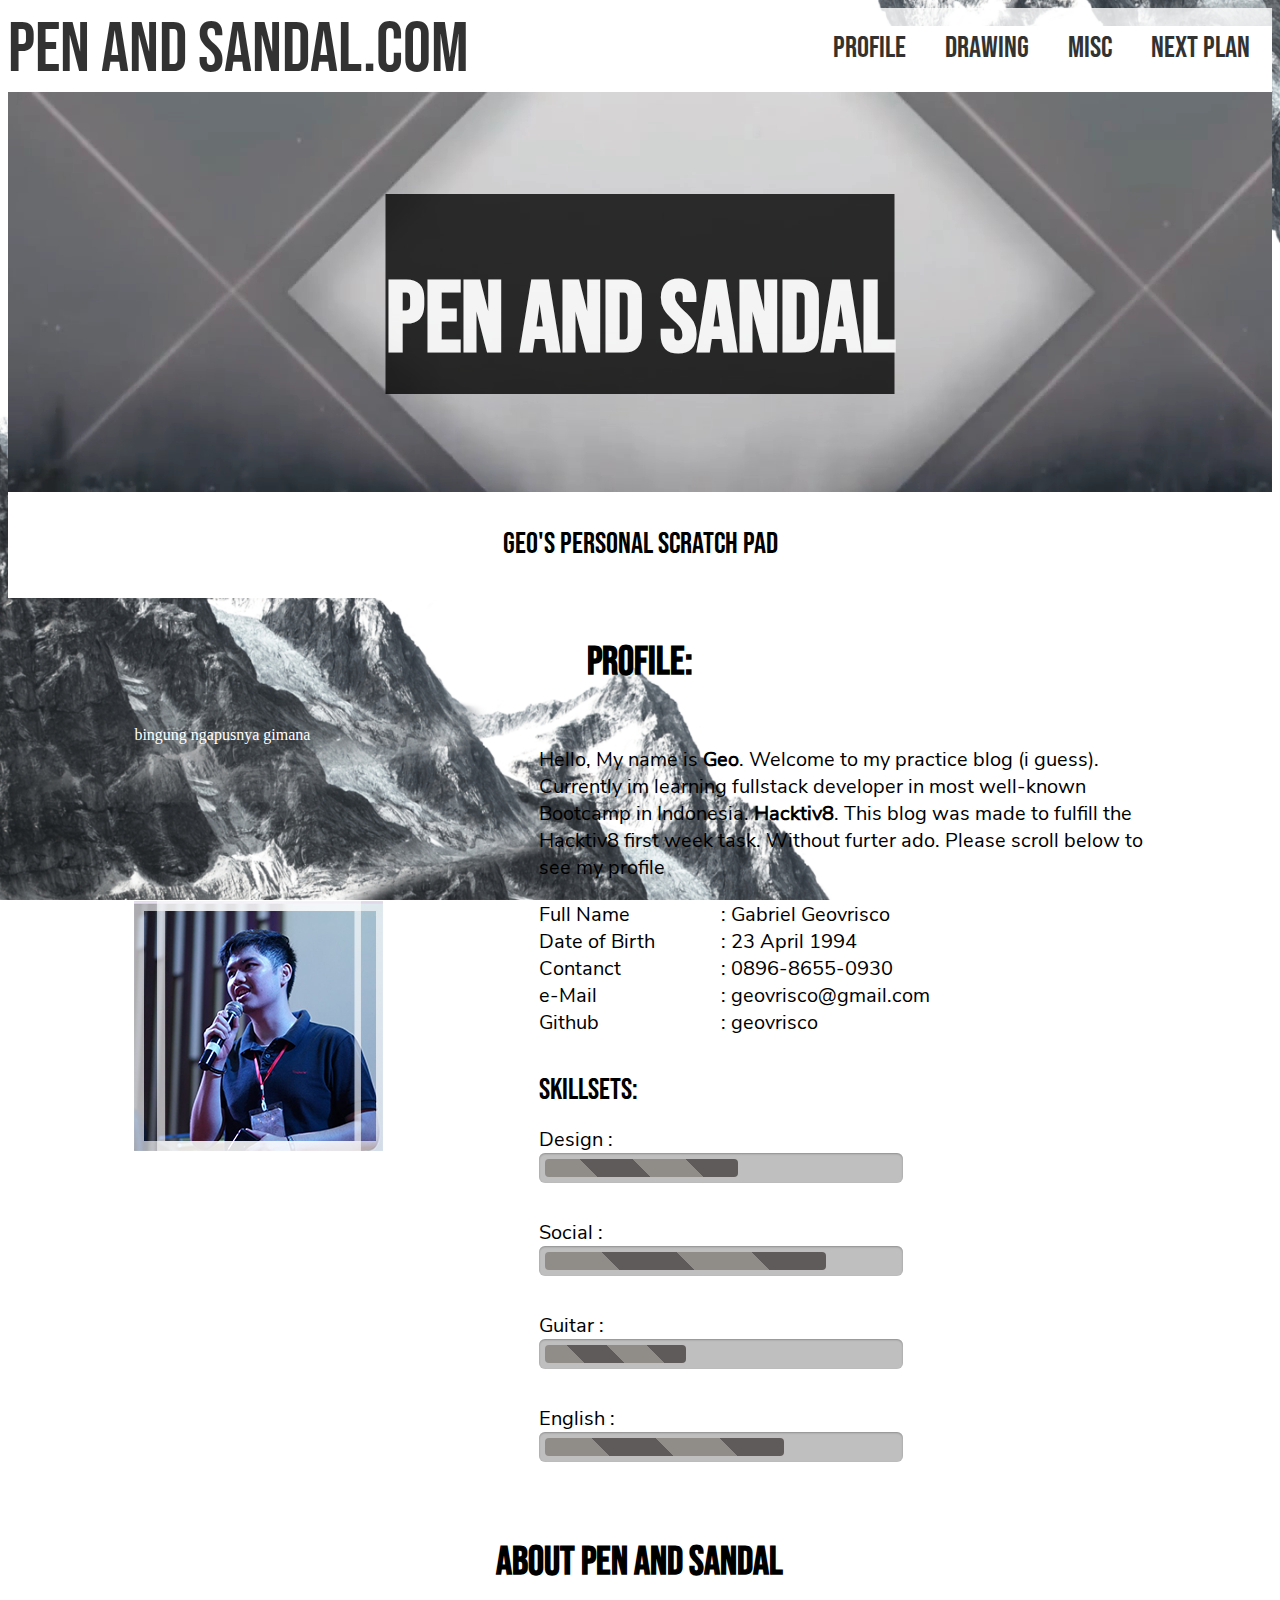
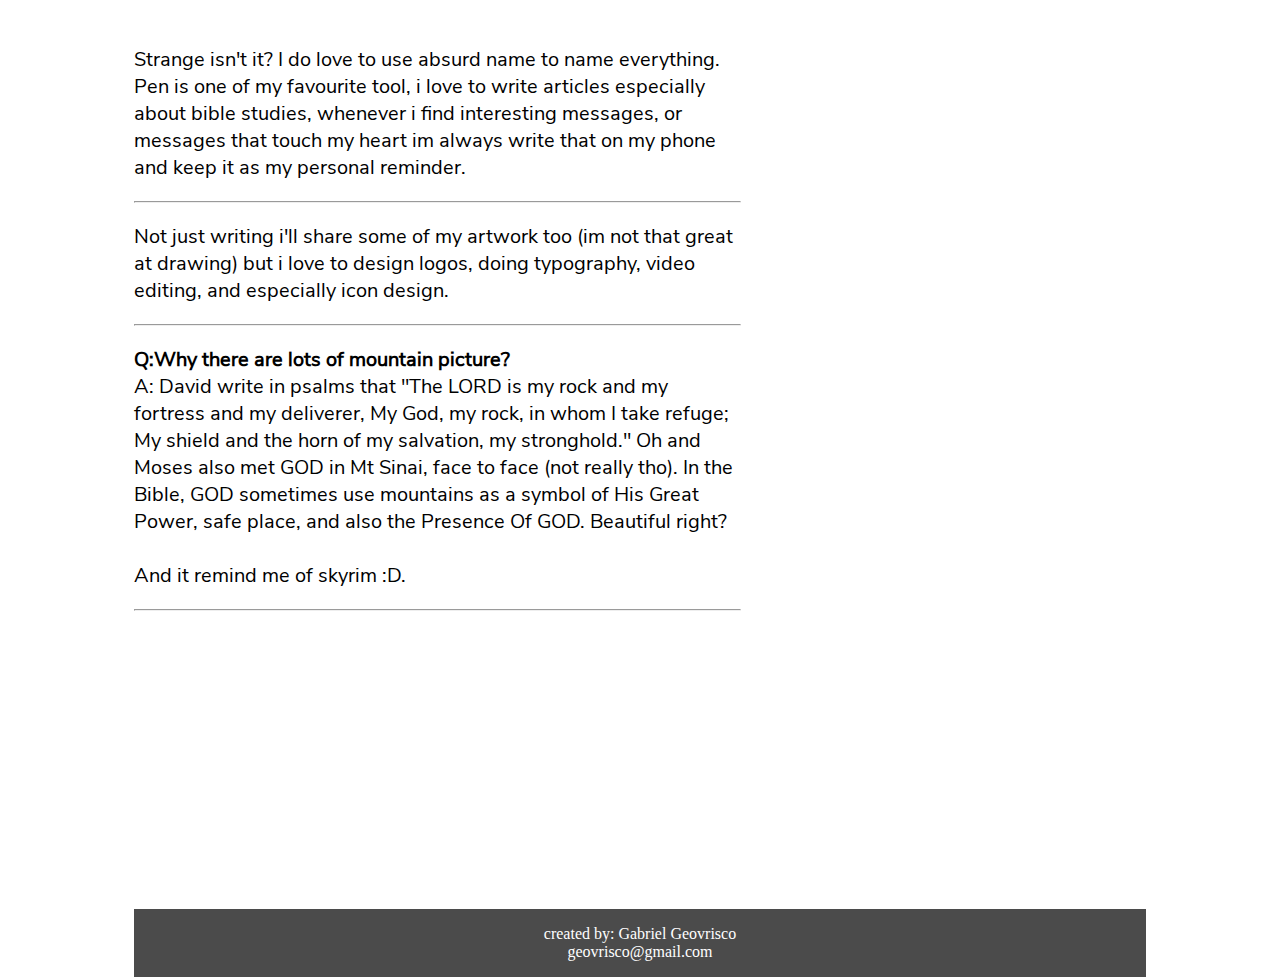
<file: index.html>
<!DOCTYPE html>

<html>
<link rel="stylesheet" type="text/css" href="style.css">

<head>

    <title> Pen and Sandal </title>

</head>

<body>
    <div class="nav">
        <span class="text size70 white alignmid black" style="color: black;">Pen and sandal.com</span>
        <a href="nextplan.html"> Next Plan</a>
        <a href="Misc.html"> Misc</a>
        <a href="drawing.html"> Drawing</a>
        
        <a href="profile.html">Profile</a>


    </div>
    <br>


    <div style="background-color: white;">

        <div class="banner">
            <!-- Mulai Banner -->

            <video autoplay muted loop id="myVideo">
                <source src="vids/vidbg.mp4" type="video/mp4">
            </video>
            <!-- <img src="img/bannerc.jpg"> -->
            <div class="tengahgbr transbox">
                <h1 class="text size100" id="pen"> Pen and Sandal </h1>
            </div>

        </div><!-- Akhir Banner-->

        <div class="" style="background-color: white;">
            <!-- ini mulainyo middle -->
            <p class="text size30 black alignmid">Geo's Personal Scratch pad<br><br></p>
        </div>
    </div>



    <div class="middle2">
        <!-- hobby middle -->

        <div class="row">

            <h3>Profile:</h3>
            <!-- Kontenyo  -->
            <div class="column40"> <span style="color: white;">bingung ngapusnya gimana </span></div>

            <div class="column60">

                <p class="paragraph">
                    Hello, My name is <b>Geo</b>. Welcome to my practice blog (i guess). Currently im learning fullstack developer in most well-known Bootcamp in Indonesia. <b>Hacktiv8</b>. This blog was made to fulfill the Hacktiv8 first week task. Without furter ado. Please scroll below to see my profile</p>

            </div>

        </div>
        <div class="row">
            <div class="column40">

                <img src="img/profile.jpg" width="250px" height="250px">
            </div>


            <div class="column60">

                <div class="row">

                    <div class="column30">
                        <span class="paragraph">Full Name</span>
                    </div>
                    <div class="column70">
                        <span class="paragraph">: Gabriel Geovrisco</span>
                    </div>
                </div>

                <div class="row">

                    <div class="column30">
                        <span class="paragraph">Date of Birth</span>
                    </div>
                    <div class="column70">
                        <span class="paragraph">: 23 April 1994</span>
                    </div>
                </div>
                <div class="row">

                    <div class="column30">
                        <span class="paragraph">Contanct</span>
                    </div>
                    <div class="column70">
                        <span class="paragraph">: 0896-8655-0930</span>
                    </div>
                </div>
                <div class="row">

                    <div class="column30">
                        <span class="paragraph">e-Mail</span>
                    </div>
                    <div class="column70">
                        <span class="paragraph">: geovrisco@gmail.com</span>
                    </div>
                </div>
                <div class="row">

                    <div class="column30">
                        <span class="paragraph">Github</span>
                    </div>
                    <div class="column70">
                        <span class="paragraph">: geovrisco</span>
                    </div>
                </div>
                <div class="row">
                <div class="column100"><br><br><span class="text size30 black alignmid">Skillsets:</span><br><br>
                
                        <span class="paragraph">Design :</span>         
                        <div class="progress progress-striped">
                                <div class="progress-bar">
                                </div>                       
                        </div> 
                    <br><br>
                    
                    <span class="paragraph">Social :</span>         
                        <div class="progress1 progress-striped1">
                                <div class="progress-bar1">
                                </div>                       
                        </div> 
                    <br><br>
                    
                     <span class="paragraph">Guitar :</span>         
                        <div class="progress2 progress-striped2">
                                <div class="progress-bar2">
                                </div>                       
                        </div> 
                    <br><br>
                    
                     <span class="paragraph">English :</span>         
                        <div class="progress3 progress-striped3">
                                <div class="progress-bar3">
                                </div>                       
                        </div> 
                   
                    
                    
                    
                    </div>
                </div>
          
                


            </div>


        </div>



    </div>

    



    <div class="middle2">
        <!-- hobby middle -->

        <div class="row">

            <br><br>
            <h3>About Pen and Sandal</h3>
            <!-- Kontenyo  -->

            <div class="column100">

                <p class="paragraph">
                Strange isn't it? I do love to use absurd name to name everything. <br>
                    
                    Pen is one of my favourite tool, i love to write articles especially about bible studies, whenever i find interesting messages, or messages that touch my heart im always write that on my phone and  keep it as my personal reminder.<br><hr> 
                <p class="paragraph">
                Not just writing  i'll share some of my artwork too (im not that great at drawing) but i love to design logos, doing typography, video editing, and especially icon design. <br><hr>
            
                <p class="paragraph"><b>Q:Why there are lots of mountain picture?</b><br>
                A: David write in psalms that "The LORD is my rock and my fortress and my deliverer, My God, my rock, in whom I take refuge; My shield and the horn of my salvation, my stronghold." Oh and Moses also met GOD in Mt Sinai, face to face (not really tho). In the Bible, GOD sometimes use mountains as a symbol of His Great Power, safe place, and also the Presence Of GOD. 
                Beautiful right?<br>
                <br>
                And it remind me of skyrim :D.
                
                <hr>
                

            </div>

        </div>
        <br><br>
        <div class="row">
            <div class="column40">

                <img src="img/profile.jpg" width="250px" height="250px" style="opacity: 0;">
            </div>


            <div class="column60">





            </div>





        </div>
        <!-- Footer dadakan -->
       


    </div>
        

    <!-- jadi footer dah -->
 <div class="middle3">
    <div class="footer">
      <p id="footer">
     created by: Gabriel Geovrisco<br>
             geovrisco@gmail.com
     </p>
     
     </div>
      
         
         </div>
     
     
        











</body>


</html>
</file>
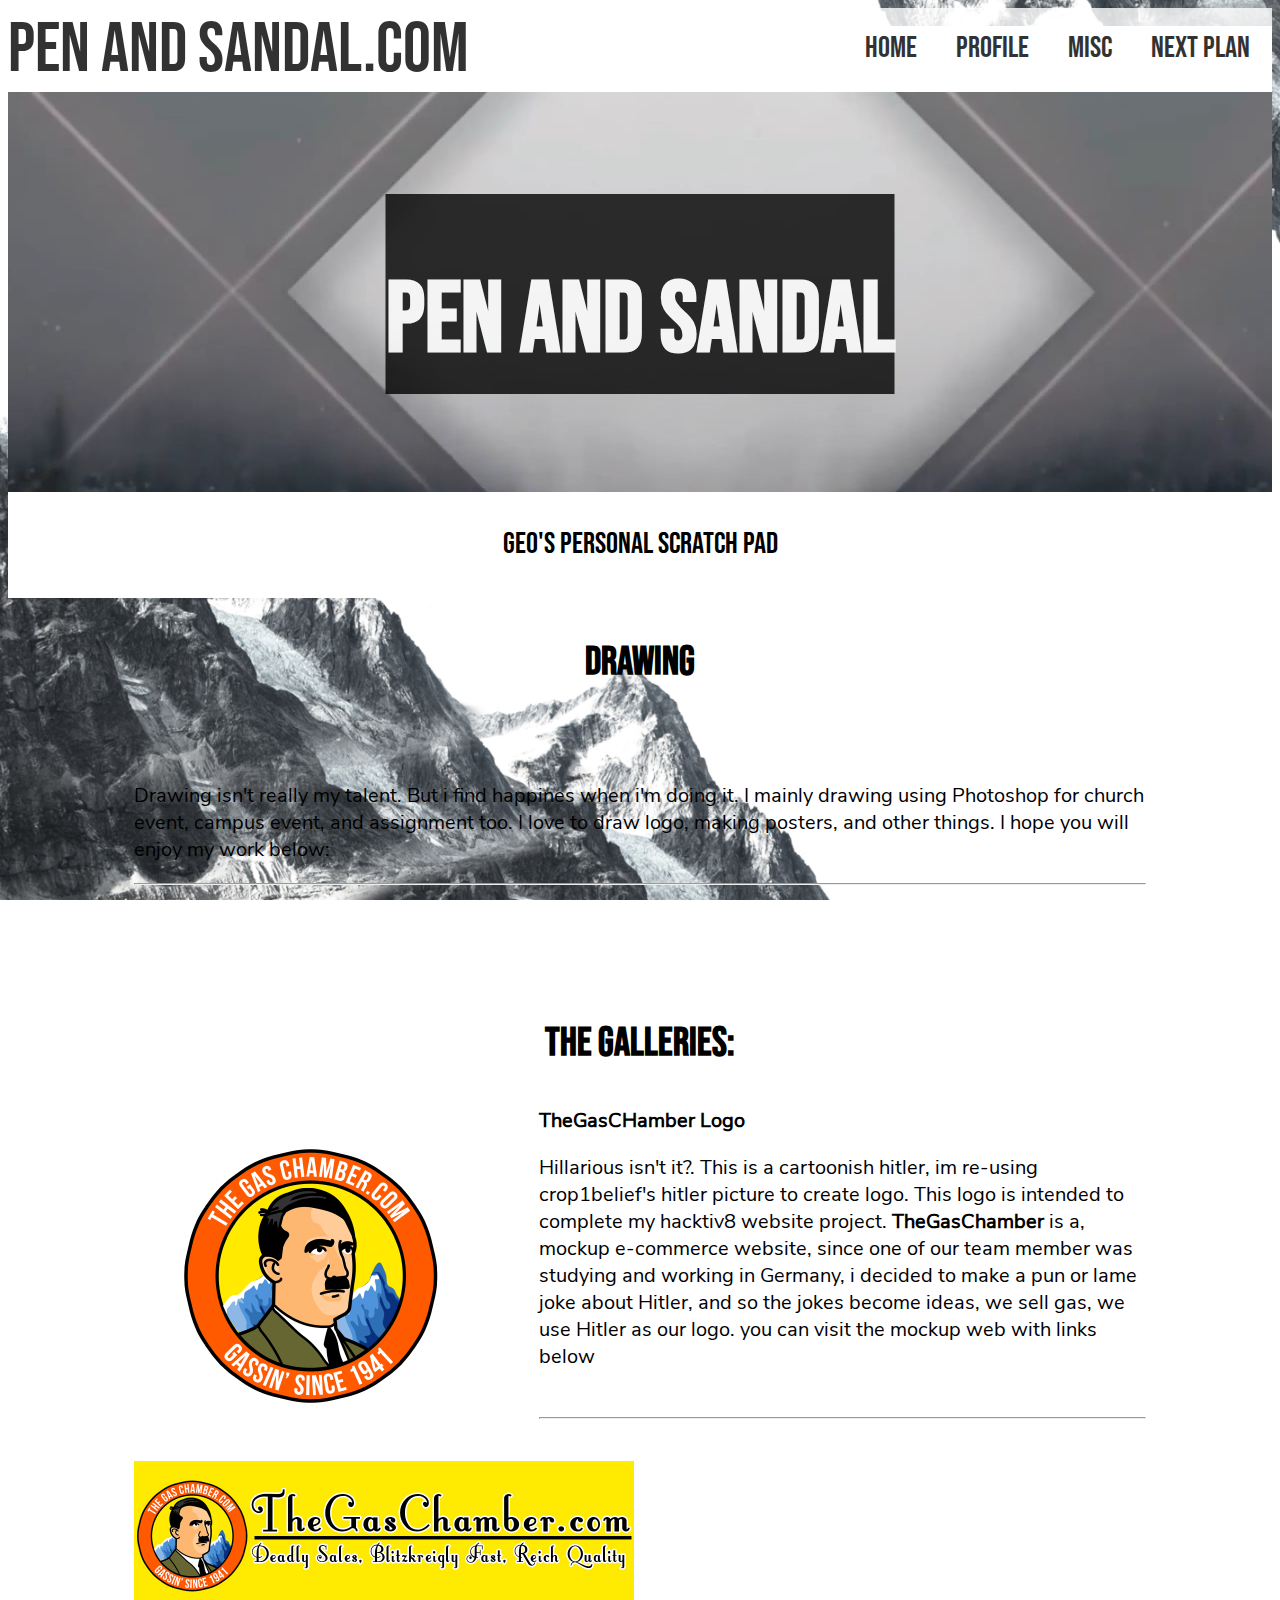
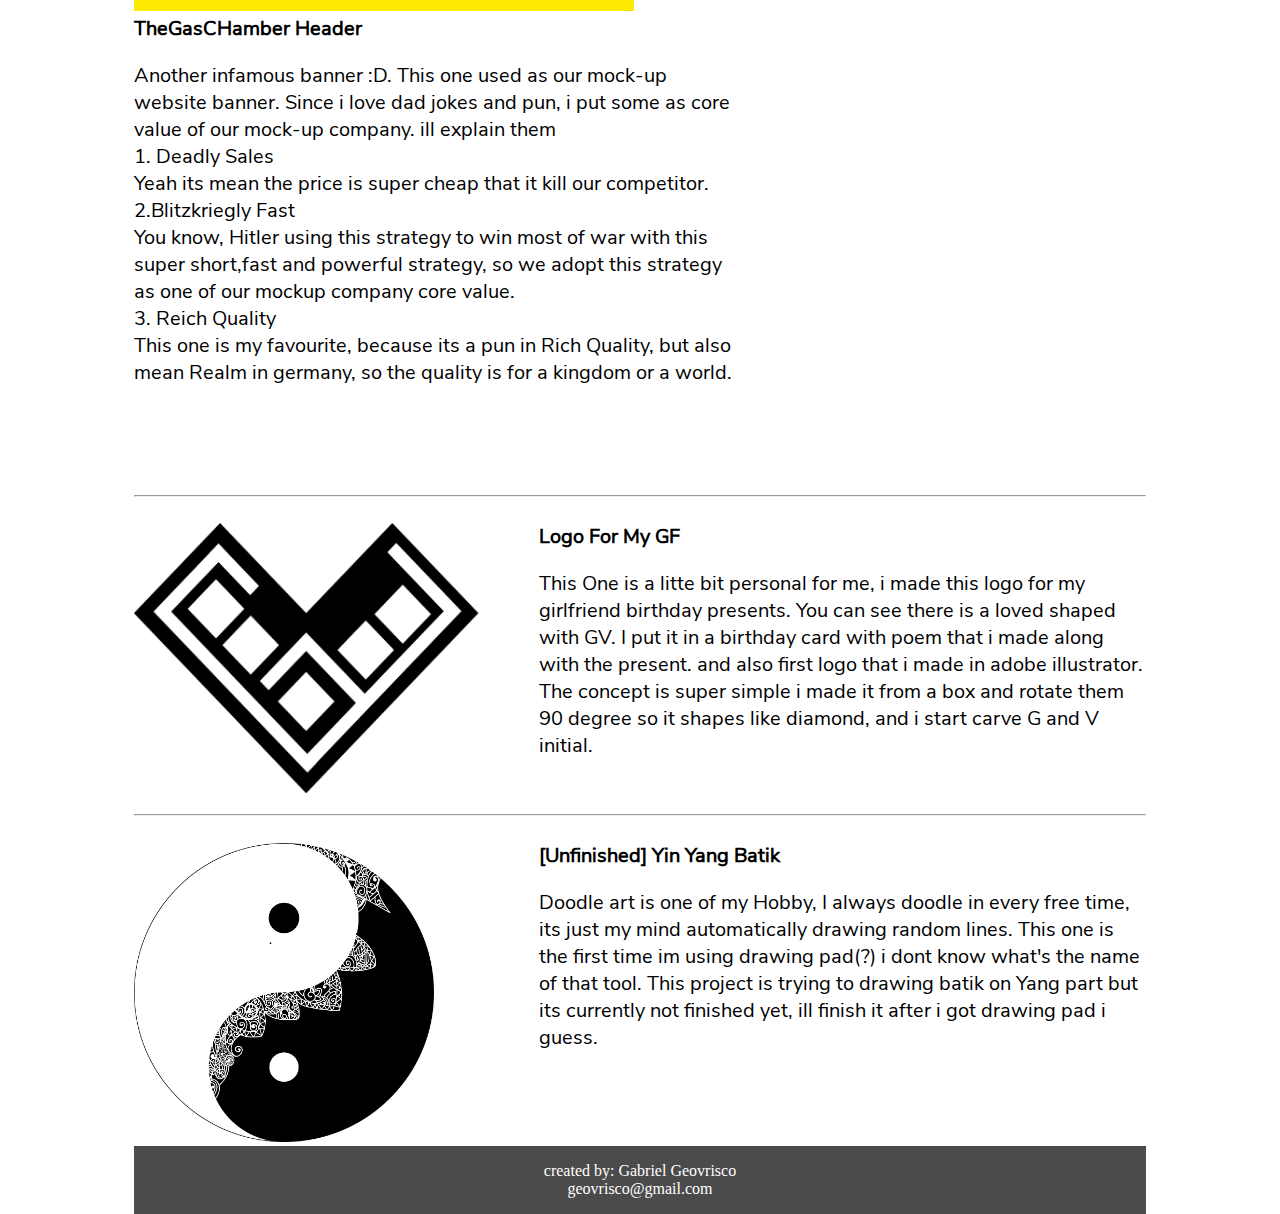
<file: drawing.html>
<!DOCTYPE html>

<html>
<link rel="stylesheet" type="text/css" href="style.css">

<head>

    <title> Pen and Sandal </title>

</head>

<body>
    <div class="nav">
        <span class="text size70 white alignmid black" style="color: black;">Pen and sandal.com</span>
        <a href="nextplan.html"> Next Plan</a>
        <a href="Misc.html"> Misc</a>
        <a href="profile.html"> Profile</a>
        
        <a href="index.html">Home</a>


    </div>
    <br>


    <div style="background-color: white;">

        <div class="banner">
            <!-- Mulai Banner -->

            <video autoplay muted loop id="myVideo">
                <source src="vids/vidbg.mp4" type="video/mp4">
            </video>
            <!-- <img src="img/bannerc.jpg"> -->
            <div class="tengahgbr transbox">
                <h1 class="text size100" id="pen"> Pen and Sandal </h1>
            </div>

        </div><!-- Akhir Banner-->

        <div class="" style="background-color: white;">
            <!-- ini mulainyo middle -->
            <p class="text size30 black alignmid">Geo's Personal Scratch pad<br><br></p>
        </div>
    </div>



    <div class="middle2">
        <!-- hobby middle -->

        <div class="row">

            <h3>Drawing</h3>
            <!-- Kontenyo  -->
            <br>
            
            <div class="column100"> <span style="color: white; opacity: 0;">bingung ngapusnya gimana </span></div>
            <br>

                <p class="paragraph">
                
                Drawing isn't really my talent. But i find happines when i'm doing it. I mainly drawing using Photoshop for church event, campus event, and assignment too. I love to draw logo, making posters, and other things.  I hope you will enjoy my work below:
                <br><hr>
            <p class="paragraph"><br><br>
                
                    
            </p>
            

        </div>
        
        <div class="row">
            <h3>The Galleries:</h3>
            <div class="column40">
                <img src="works/logohitler.png" width="350px" height="350px">
            </div>
            <div class="column60">
            <span class="paragraph"> <b>TheGasCHamber Logo</b></span>
            <P class="paragraph"> 
                Hillarious isn't it?. This is a cartoonish hitler, im re-using crop1belief's hitler picture to create logo. This logo is intended to complete my hacktiv8 website project. <b>TheGasChamber</b> is a, mockup e-commerce website, since one of our team member was studying and working in Germany, i decided to make a pun or lame joke about Hitler, and so the jokes become ideas, we sell gas, we use Hitler as our logo. you can visit the mockup web with links below<br><br></P>
                <hr>
            </div>
        
        </div>
        
        <div class="row">
            
            <div class="column100">
                <img src="works/logohitler3.jpg" height="150" width="500">
            <span class="paragraph"> <b>TheGasCHamber Header</b></span>
            <P class="paragraph"> Another infamous banner :D. This one used as our mock-up website banner. Since i love dad jokes and pun, i put some as core value of our mock-up company. ill explain them <br>
                1. Deadly Sales<br>
                Yeah its mean the price is super cheap that it kill our competitor.<br>
                2.Blitzkriegly Fast<br>
                You know, Hitler using this strategy to win most of war with this super short,fast and powerful strategy, so we adopt this strategy as one of our mockup company core value.<br>
                3. Reich Quality<br>
                This one is my favourite, because its a pun in Rich Quality, but also mean Realm in germany, so the quality is for a kingdom or a world.<br>
                <br></P>
                
            </div>
        
        </div>
        
    <br><br><br>
        
         <div class="row">
            <hr><br>
            <div class="column40">
                <img src="works/logogv.png" width="347px" height="270px">
            </div>
            <div class="column60">
            <span class="paragraph"> <b>Logo For My GF</b></span>
            <P class="paragraph"> 
                This One is a litte bit personal for me, i made this logo for my girlfriend birthday presents. You can see there is a loved shaped with GV. I put it in a birthday card with poem that i made along with the present. and also first logo that i made in adobe illustrator. The concept is super simple i made it from a box and rotate them 90 degree so it shapes like diamond, and i start carve G and V initial.  <br><br></P>
                
            </div>
        
        </div>
        
        <div class="row">
            <hr><br>
            <div class="column40">
                <img src="works/yinyang.png" width="300px" height="300px">
            </div>
            <div class="column60">
            <span class="paragraph"> <b>[Unfinished] Yin Yang Batik</b></span>
            <P class="paragraph"> 
                Doodle art is one of my Hobby, I always doodle in every free time, its just my mind automatically drawing random lines. This one is the first time im using drawing pad(?) i dont know what's the name of that tool. This project is trying to drawing batik on Yang part but its currently not finished yet, ill finish it after i got drawing pad i guess.<br><br></P>
                
            </div>
        
        </div>
        
    
        
        
        </div>
    <!-- jadi footer dah -->
    <div class="middle3">
        <div class="footer">
            <p id="footer">
                created by: Gabriel Geovrisco<br>
                geovrisco@gmail.com
            </p>

        </div>


    </div>










</body>


</html>
</file>
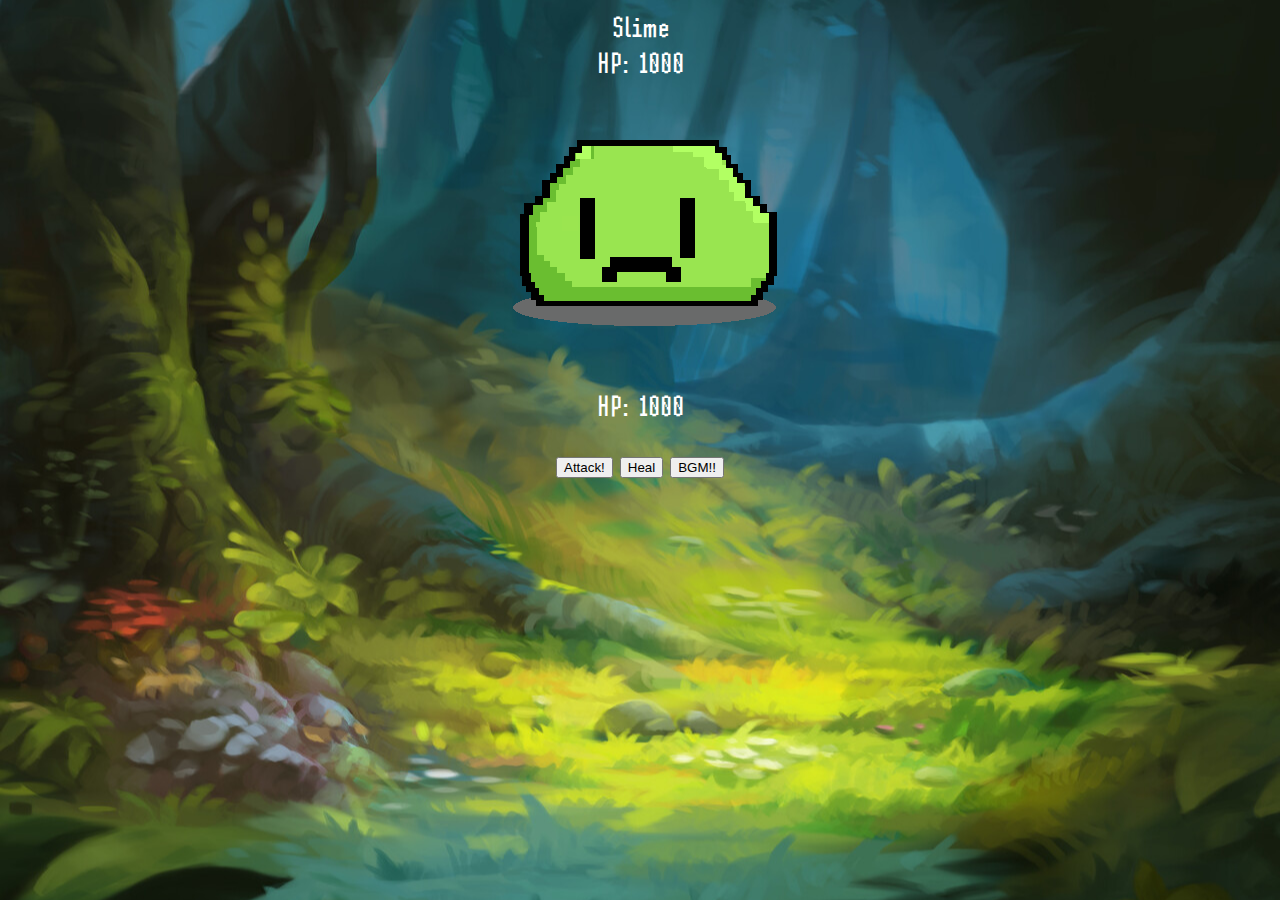
<file: fight.html>
<!DOCTYPE html>
<html>
    <link rel="stylesheet" type="text/css" href="stylez.css"> 
    <head>
        <title>
            fight the slime
        </title>
    </head>
    <body class='body'>
        
            <audio id='bgm'>
                <source src="asset/bgm.mp3" type="audio/mpeg">
            </audio>
        <audio id="myAudio">
            <source src='asset/hit.wav' type="audio/wav"> 
        </audio>
        <audio id="vicory">
            <source src='asset/victory.mp3' type="audio/mpeg"> 
        </audio>
        <audio id="healz">
            <source src='asset/heal.wav' type="audio/wav"> 
        </audio>
       <div class='slime-container'>
           <span id='slime-name'>Slime</span>
           <br>
           <span id='HP-indicator'>HP:</span>
           <span id='slimeHp'>1000</span>
           <br>
            <img id='stance' src='asset/greenSlime.gif'>
            <br>
            <span id='HP-indicator'>HP:</span>
           <span id='playerHP'>1000</span>
           <br>
       </div>
       <div class='battle-log' id='logs'>
           <p id='pLogs'></p>
       </div>

       <div class='battle-menu'>
           
        <button id='btnAttack'>Attack!</button>
        <button id='btnHeal'>Heal</button>
        <button id='musix'>BGM!!</button>
       </div>
       <script type="text/javascript" src="script.js"></script>
    </body>
</html>
</file>
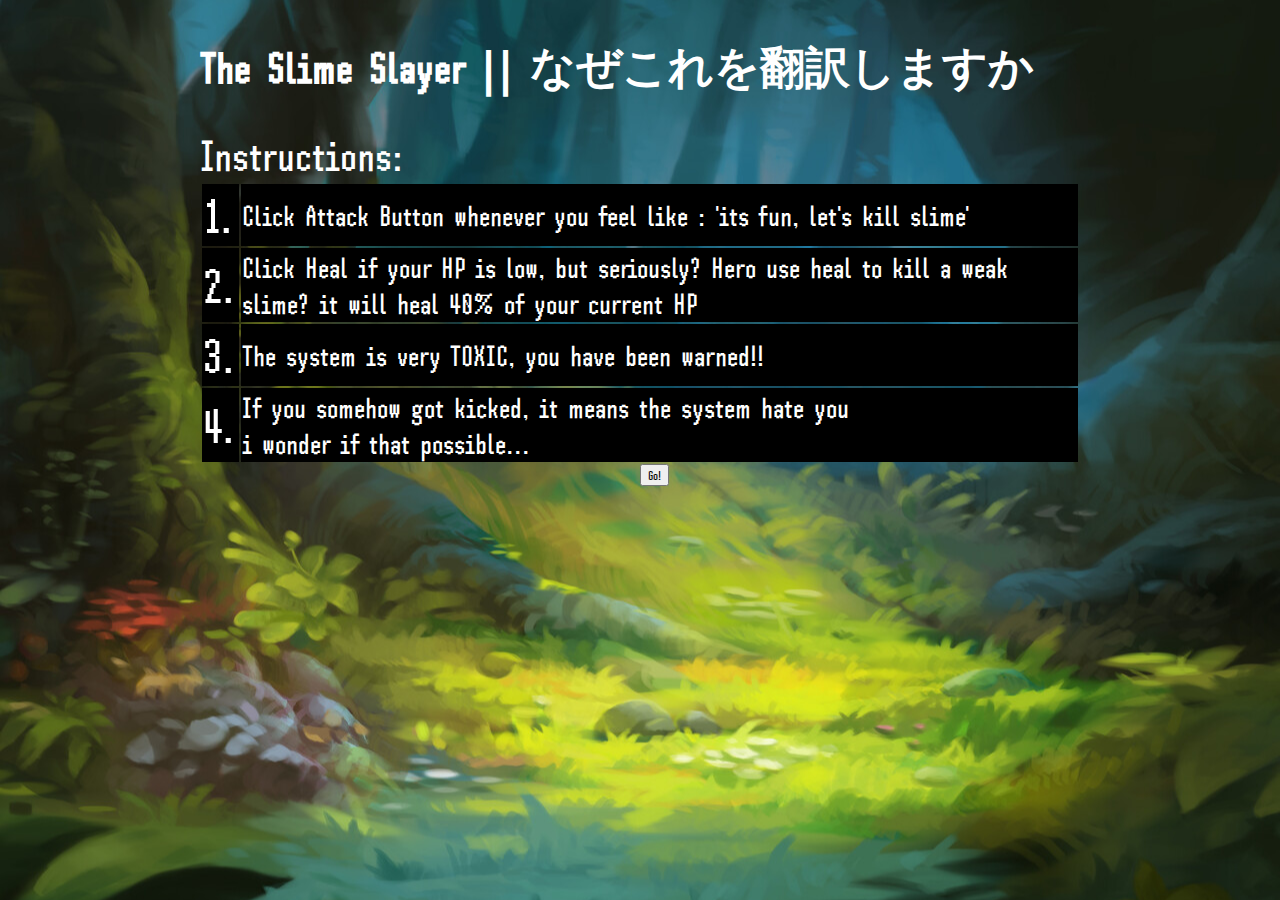
<file: gameindex.html>
<!DOCTYPE html>
<html>
    <link rel="stylesheet" type="text/css" href="stylez.css"> 
    <head>
        <title>
            Slime-Slayer
        </title>
    </head>

    <body class='body' >
        <div class='title-row'>
            <h1 class="institle" style="text-align:left;"> The Slime Slayer || なぜこれを翻訳しますか</h1>
        
        </div>
        
        <div class='instructions'>
            <span class='institle'>Instructions:</span><br>
            <table>
                <tr class='tr'>
                    <td class='instruction-no'>1.</td>
                    <td class='instructions-text'>Click Attack Button whenever you feel  like : 'its fun, let's kill slime'</td>
                </tr>
                <tr class='tr'>
                    <td class='instruction-no'>2.</td>
                    <td class='instructions-text'> Click Heal if your HP is low, but seriously? Hero use heal to kill a weak slime?
                         it will heal 40% of your current HP</td>
                </tr>
                <tr class='tr'>
                    <td class='instruction-no'>3.</td>
                    <td class='instructions-text'> The system is very TOXIC, you have been warned!!</td>
                </tr>
                <tr class='tr'>
                    <td class='instruction-no'>4.</td>
                    <td class='instructions-text'> If you somehow got kicked, it means the system hate you<br>
                    i wonder if that possible...</td>
                </tr>
            </table>
        </div>
       
        <div class='main-container'>
            <button class='menu-go' onclick="window.location.href = 'fight.html'">Go!</button>
        </div>



        
    </body>


</html>
</file>
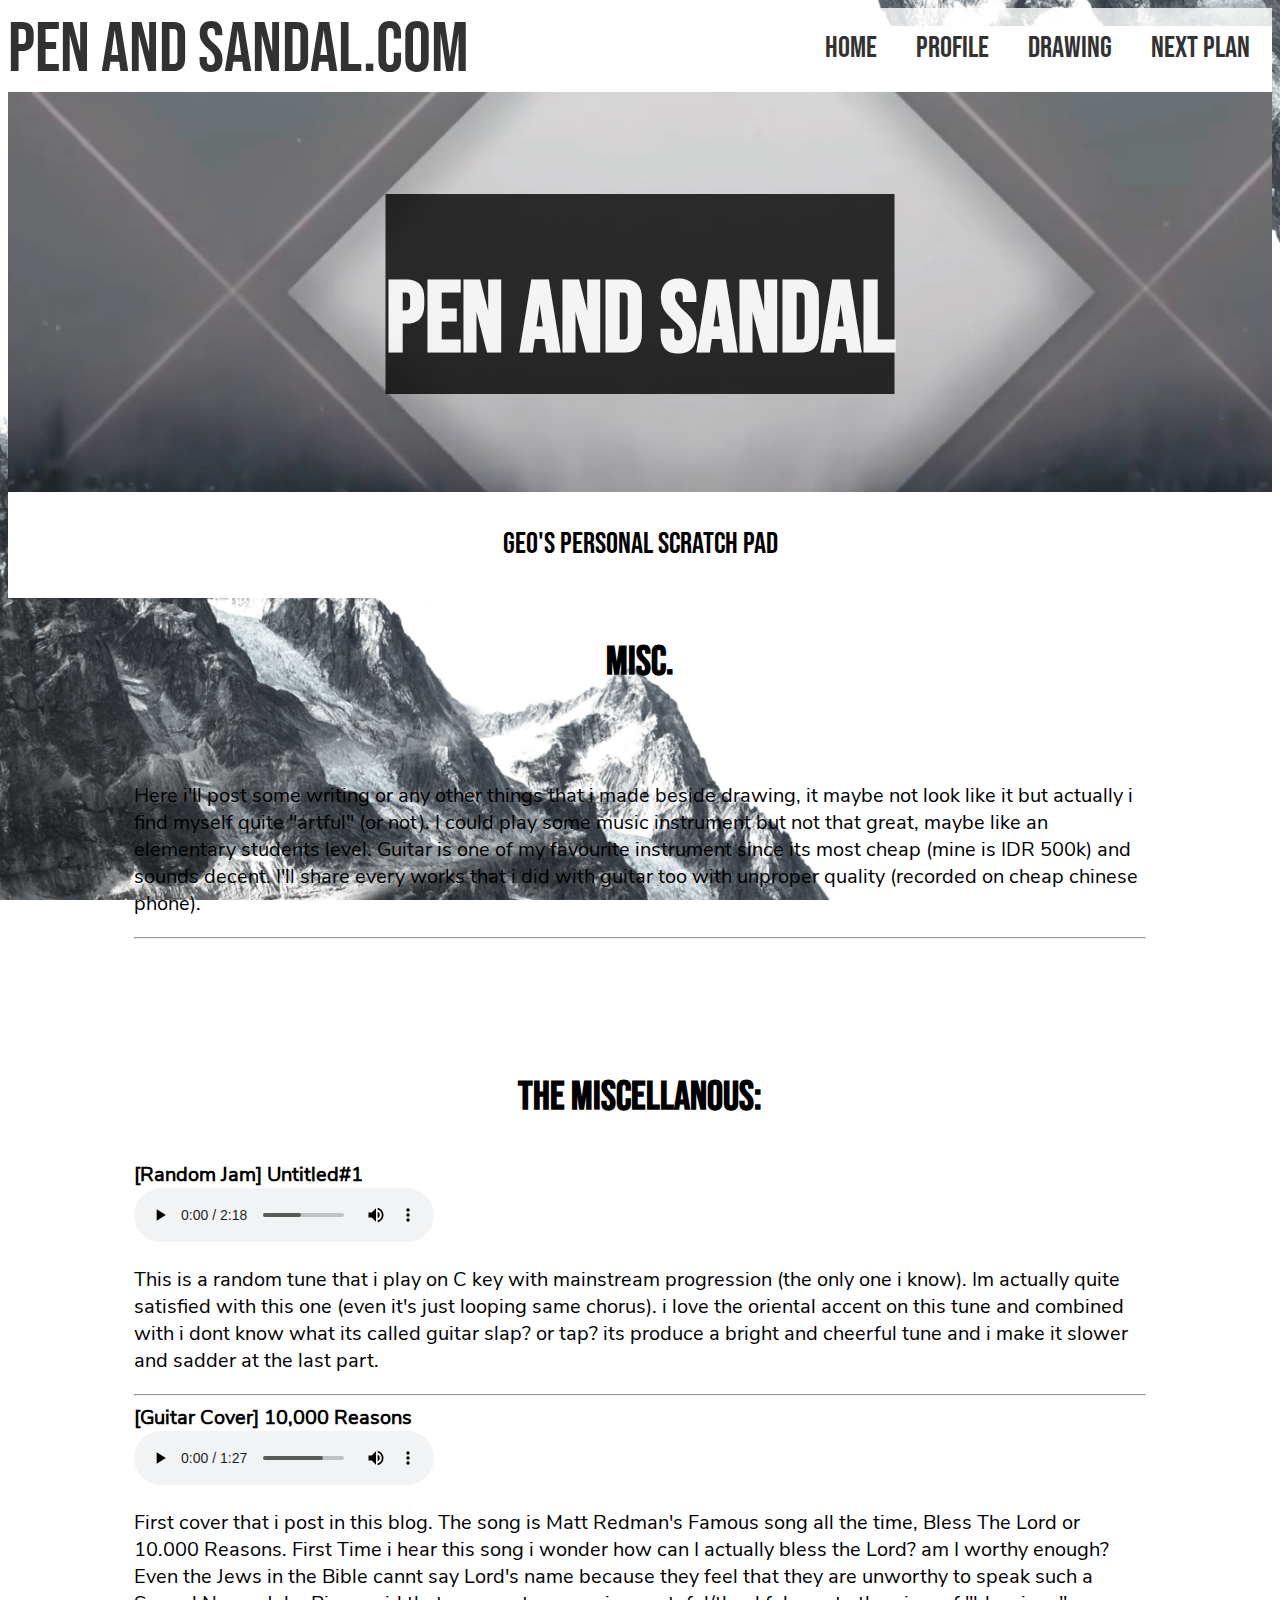
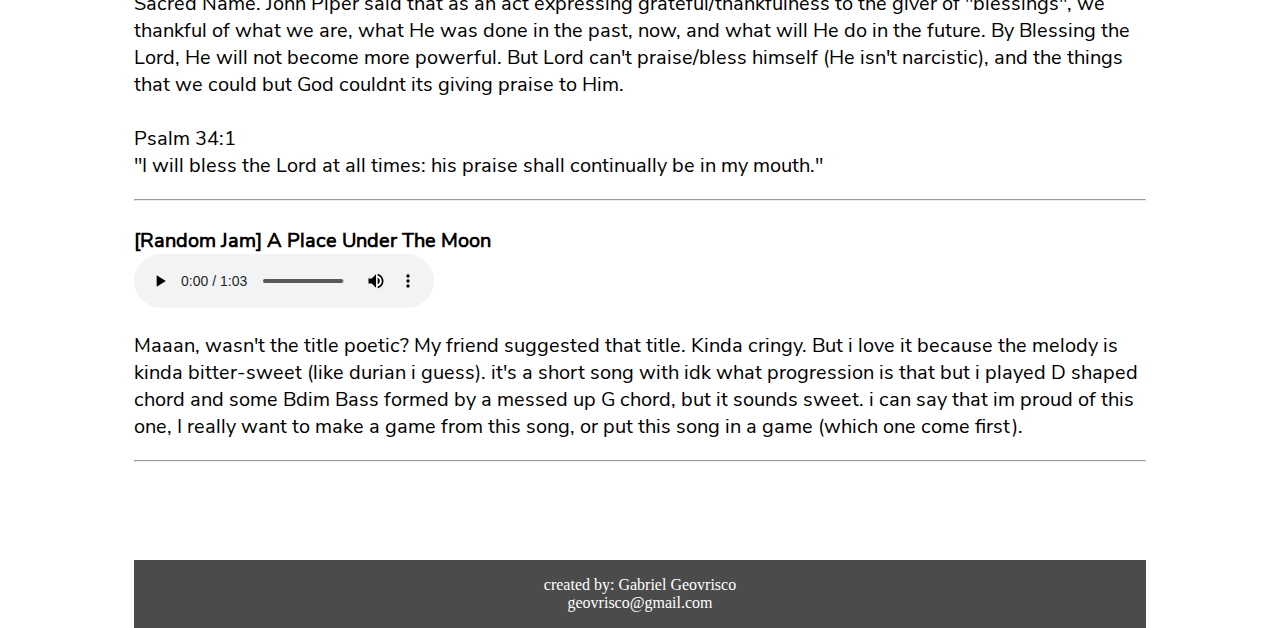
<file: Misc.html>
<!DOCTYPE html>

<html>
<link rel="stylesheet" type="text/css" href="style.css">

<head>

    <title>Pen and Sandal </title>

</head>

<body>
    <div class="nav">
        <span class="text size70 white alignmid black" style="color: black;">Pen and sandal.com</span>
        <a href="nextplan.html"> Next Plan</a>
        <a href="drawing.html"> Drawing</a>
        <a href="profile.html"> Profile</a>
        
        <a href="index.html">Home</a>


    </div>
    <br>


    <div style="background-color: white;">

        <div class="banner">
            <!-- Mulai Banner -->

            <video autoplay muted loop id="myVideo">
                <source src="vids/vidbg.mp4" type="video/mp4">
            </video>
            <!-- <img src="img/bannerc.jpg"> -->
            <div class="tengahgbr transbox">
                <h1 class="text size100" id="pen"> Pen and Sandal </h1>
            </div>

        </div><!-- Akhir Banner-->

        <div class="" style="background-color: white;">
            <!-- ini mulainyo middle -->
            <p class="text size30 black alignmid">Geo's Personal Scratch pad<br><br></p>
        </div>
    </div>



    <div class="middle2">
        <!-- hobby middle -->

        <div class="row">

            <h3>Misc.</h3>
            <!-- Kontenyo  -->
            <br>
            
            <div class="column100"> <span style="color: white; opacity: 0;">bingung ngapusnya gimana </span></div>
            <br>

                <p class="paragraph">
                
                Here i'll post some writing or any other things that i made beside drawing, it maybe not look like it but actually i find myself quite "artful" (or not). I could play some music instrument but not that great, maybe like an elementary students level. Guitar is one of my favourite instrument since its most cheap (mine is IDR 500k) and sounds decent. I'll share every works that i did with guitar too with unproper quality (recorded on cheap chinese phone). 
                
                <br><hr>
            <p class="paragraph"><br><br>
                
                    
            </p>
            

        </div>
        
        <div class="row">
            <h3>The Miscellanous:</h3>
            
            <div>
            <span class="paragraph"> <b>[Random Jam] Untitled#1</b></span><br>
                   <audio controls>
  <source src="works/jam.mp3" type="audio/mpeg">  Your browser does not support the audio tag.
</audio> 
            <P class="paragraph"> 
               This is a random tune that i play on C key with mainstream progression (the only one i know). Im actually quite satisfied with this one (even it's just looping same chorus). i love the oriental accent on this tune and combined with i dont know what its called guitar slap? or tap? its produce a bright and cheerful tune and i make it slower and sadder at the last part.  </P>
                <hr>
            </div>
        
        </div>
        
         <div class="row">
            
            
            <div>
            <span class="paragraph"> <b>[Guitar Cover] 10,000 Reasons</b></span><br>
                   <audio controls>
  <source src="works/blssdthelord.mp3" type="audio/mpeg">  Your browser does not support the audio tag.
</audio> 
            <P class="paragraph"> 
               First cover that i post in this blog. The song is Matt Redman's Famous song all the time, Bless The Lord or 10.000 Reasons. First Time i hear this song i wonder how can I actually bless the Lord? am I worthy enough? Even the Jews in the Bible cannt say Lord's name because they feel that they are unworthy to speak such a Sacred Name. John Piper said that as an act expressing grateful/thankfulness to the giver of "blessings", we thankful of what we are, what He was done in the past, now, and what will He do in the future. By Blessing the Lord, He will not become more powerful. But Lord can't praise/bless himself (He isn't narcistic), and the things that we could but God couldnt its giving praise to Him.<br> 
                
                <br>Psalm 34:1<br>"I will bless the Lord at all times: his praise shall continually be in my mouth."</P>
                <hr>
            </div>
             <br>
               <div>
            <span class="paragraph"> <b>[Random Jam] A Place Under The Moon</b></span><br>
                   <audio controls>
  <source src="works/placeunderthemoon.mp3" type="audio/mpeg">  Your browser does not support the audio tag.
</audio> 
            <P class="paragraph"> 
             Maaan, wasn't the title poetic? My friend suggested that title. Kinda cringy. But i love it because the melody is kinda bitter-sweet (like durian i guess). it's a short song with idk what progression is that but i played D shaped chord and some Bdim Bass formed by a messed up G chord, but it sounds sweet. i can say that im proud of this one, I really want to make a game from this song, or put this song in a game (which one come first).<br> 
               </P>
                <hr>
            </div>
        
        </div>
        
        
        
    <br><br><br>
        
        
       


        <br>
        
        
        </div><br>
        
        
       
        
        

    <!-- jadi footer dah -->
    <div class="middle3">
        <div class="footer">
            <p id="footer">
                created by: Gabriel Geovrisco<br>
                geovrisco@gmail.com
            </p>

        </div>


    </div>










</body>


</html>
</file>
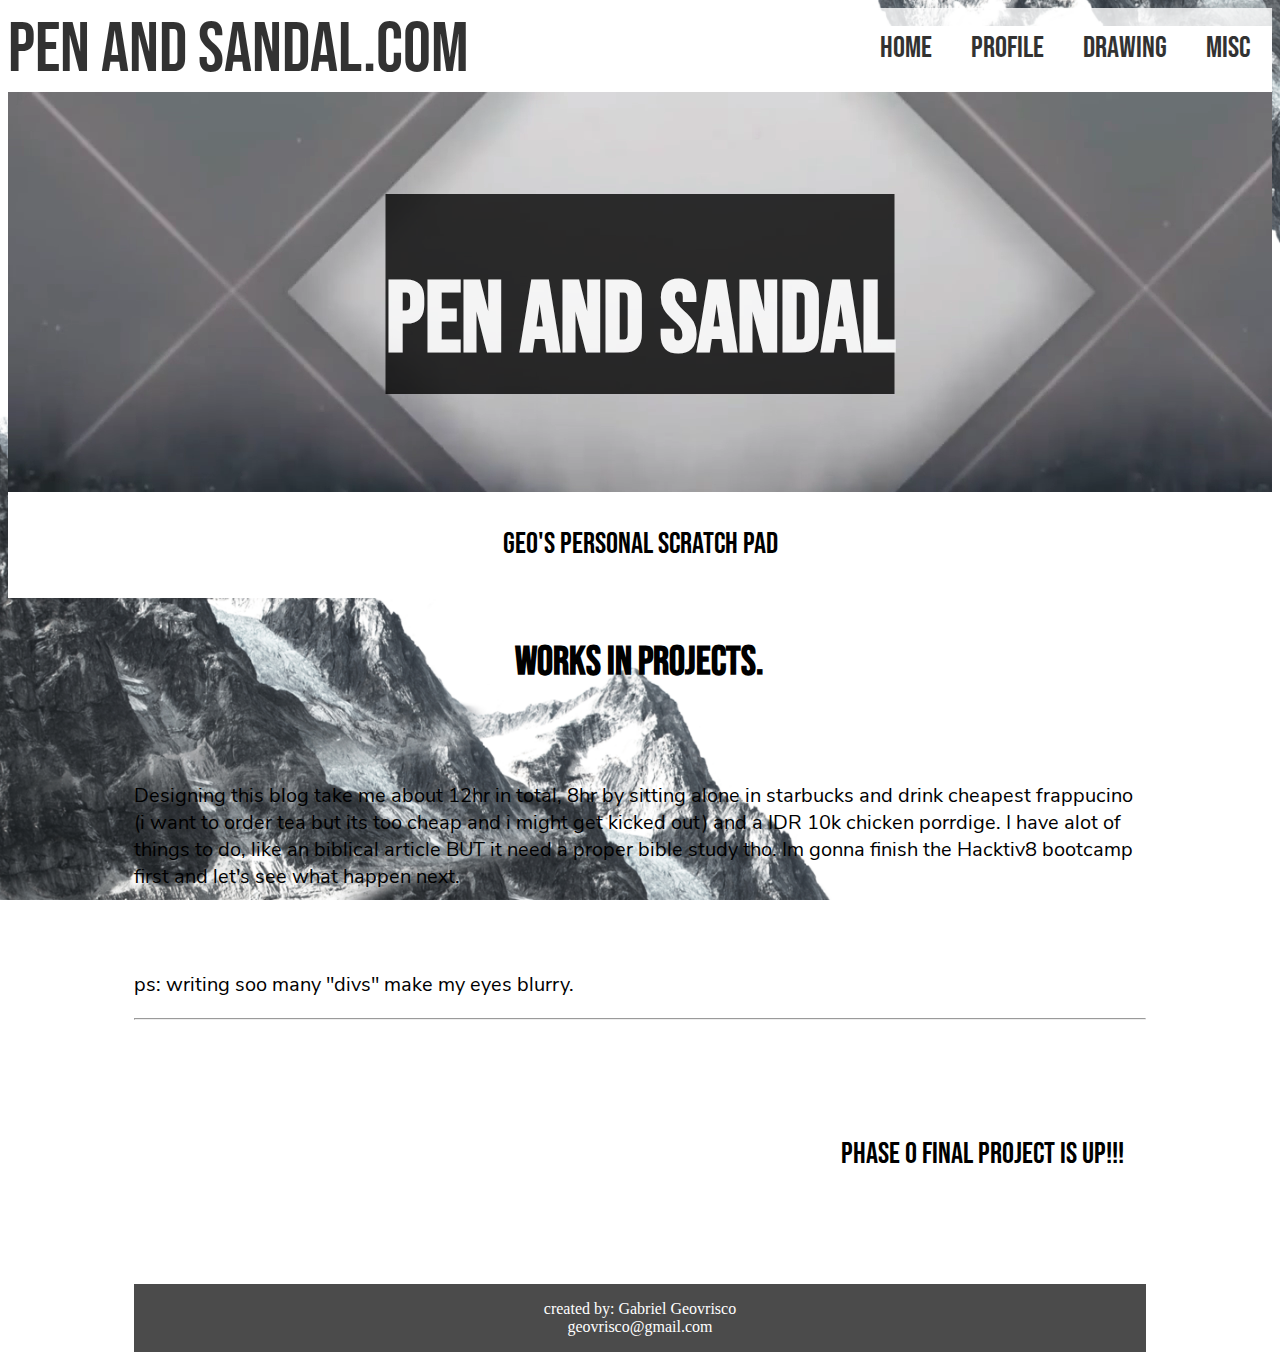
<file: nextplan.html>
<!DOCTYPE html>

<html>
<link rel="stylesheet" type="text/css" href="style.css">

<head>

    <title>Pen and Sandal </title>

</head>

<body>
    <div class="nav">
        <span class="text size70 white alignmid black" style="color: black;">Pen and sandal.com</span>
        <a href="Misc.html"> Misc</a>
        <a href="drawing.html"> Drawing</a>
        <a href="profile.html"> Profile</a>
        
        <a href="index.html">Home</a>


    </div>
    <br>


    <div style="background-color: white;">

        <div class="banner">
            <!-- Mulai Banner -->

            <video autoplay muted loop id="myVideo">
                <source src="vids/vidbg.mp4" type="video/mp4">
            </video>
            <!-- <img src="img/bannerc.jpg"> -->
            <div class="tengahgbr transbox">
                <h1 class="text size100" id="pen"> Pen and Sandal </h1>
            </div>

        </div><!-- Akhir Banner-->

        <div class="" style="background-color: white;">
            <!-- ini mulainyo middle -->
            <p class="text size30 black alignmid">Geo's Personal Scratch pad<br><br></p>
        </div>
    </div>



    <div class="middle2">
        <!-- hobby middle -->

        <div class="row">

            <h3>Works in Projects.</h3>
            <!-- Kontenyo  -->
            <br>
            
            <div class="column100"> <span style="color: white; opacity: 0;">bingung ngapusnya gimana </span></div>
            <br>

                <p class="paragraph">
                
                Designing this blog take me about 12hr in total, 8hr by sitting alone in starbucks and drink cheapest frappucino (i want to order tea but its too cheap and i might get kicked out) and a IDR 10k chicken porrdige. I have alot of things to do, like an biblical article BUT it need a proper bible study tho. Im gonna finish the Hacktiv8 bootcamp first and let's see what happen next.
                    
                    <br><br><br><br>
                ps:    writing soo many "divs" make my eyes blurry.
                
                <br><hr>
            <p class="paragraph"><br><br>
                
                    
            </p>
            <a href="gameindex.html">Phase 0 Final project is up!!!</a>
            

        </div>
    
        
        
    <br><br><br>
        
        
       


        <br>
        
        
        </div><br>
        
        
       
        
        

    <!-- jadi footer dah -->
    <div class="middle3">
        <div class="footer">
            <p id="footer">
                created by: Gabriel Geovrisco<br>
                geovrisco@gmail.com
            </p>

        </div>


    </div>










</body>


</html>
</file>
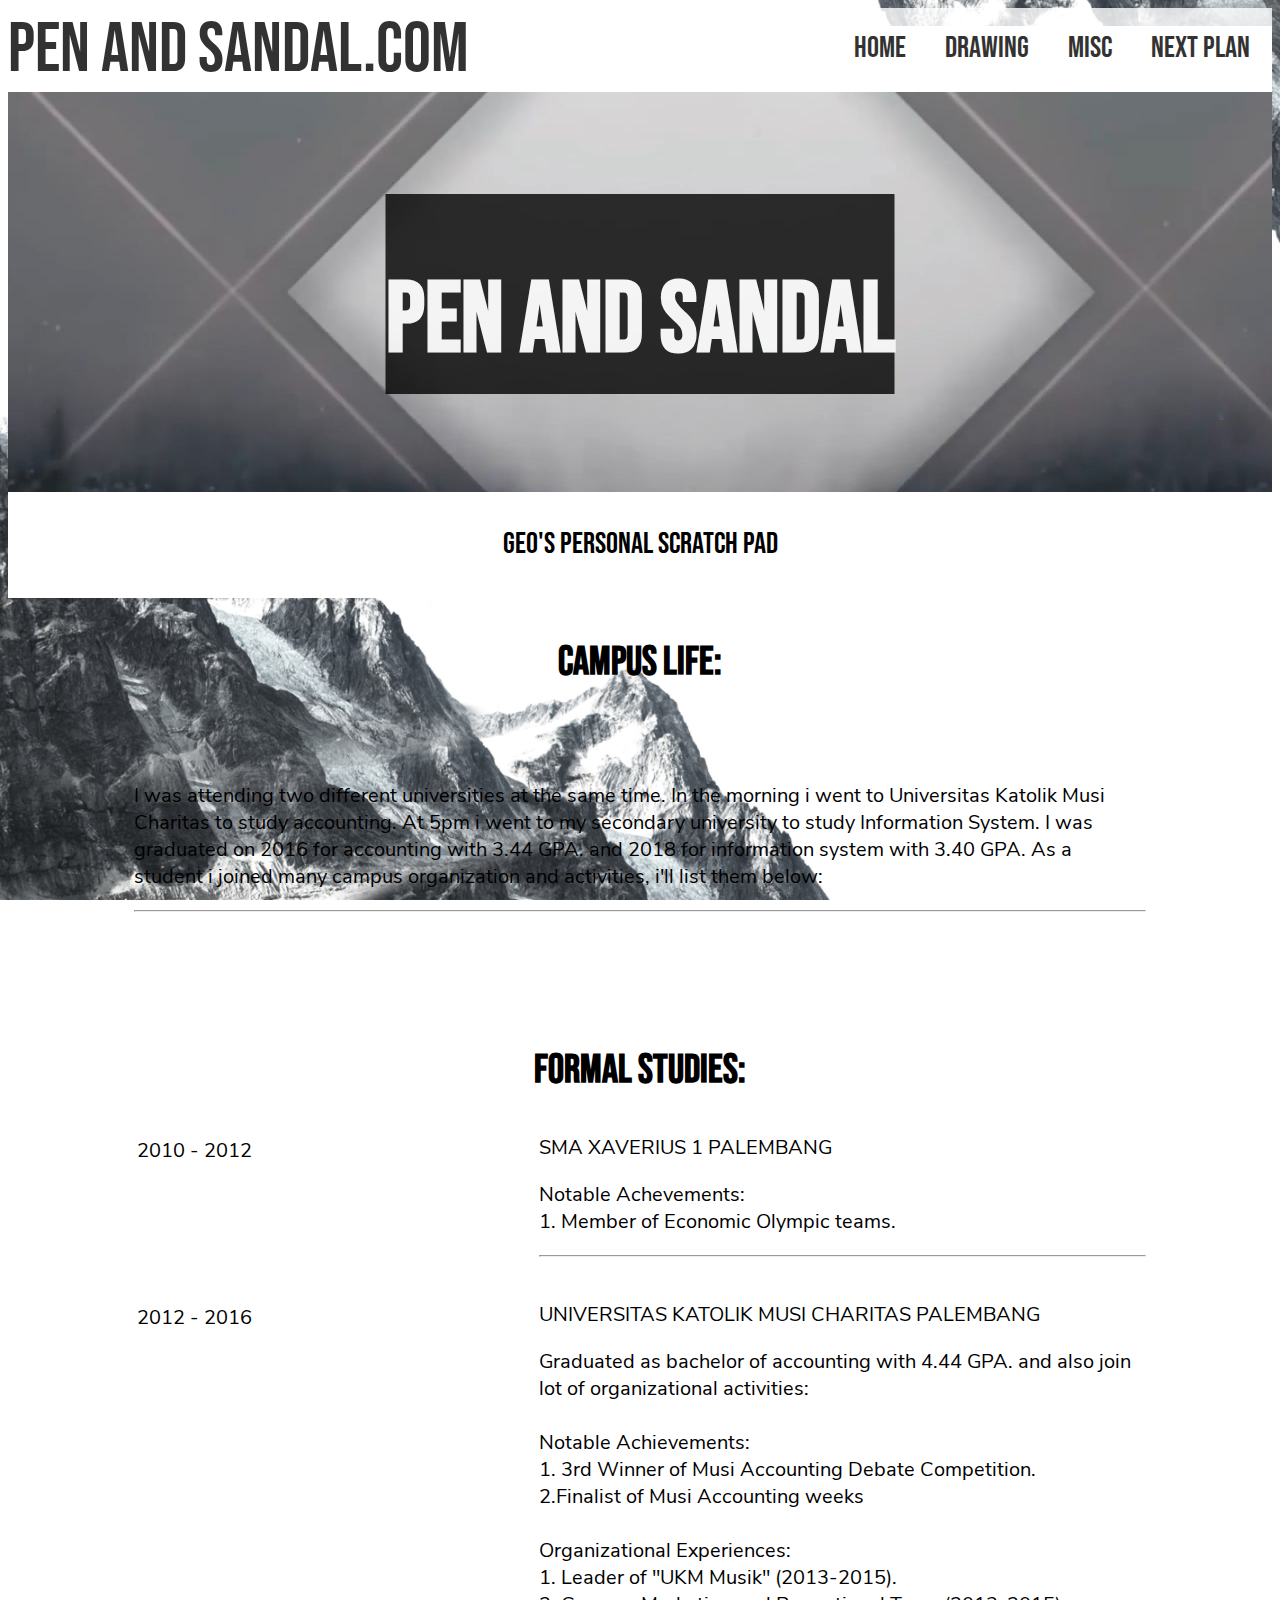
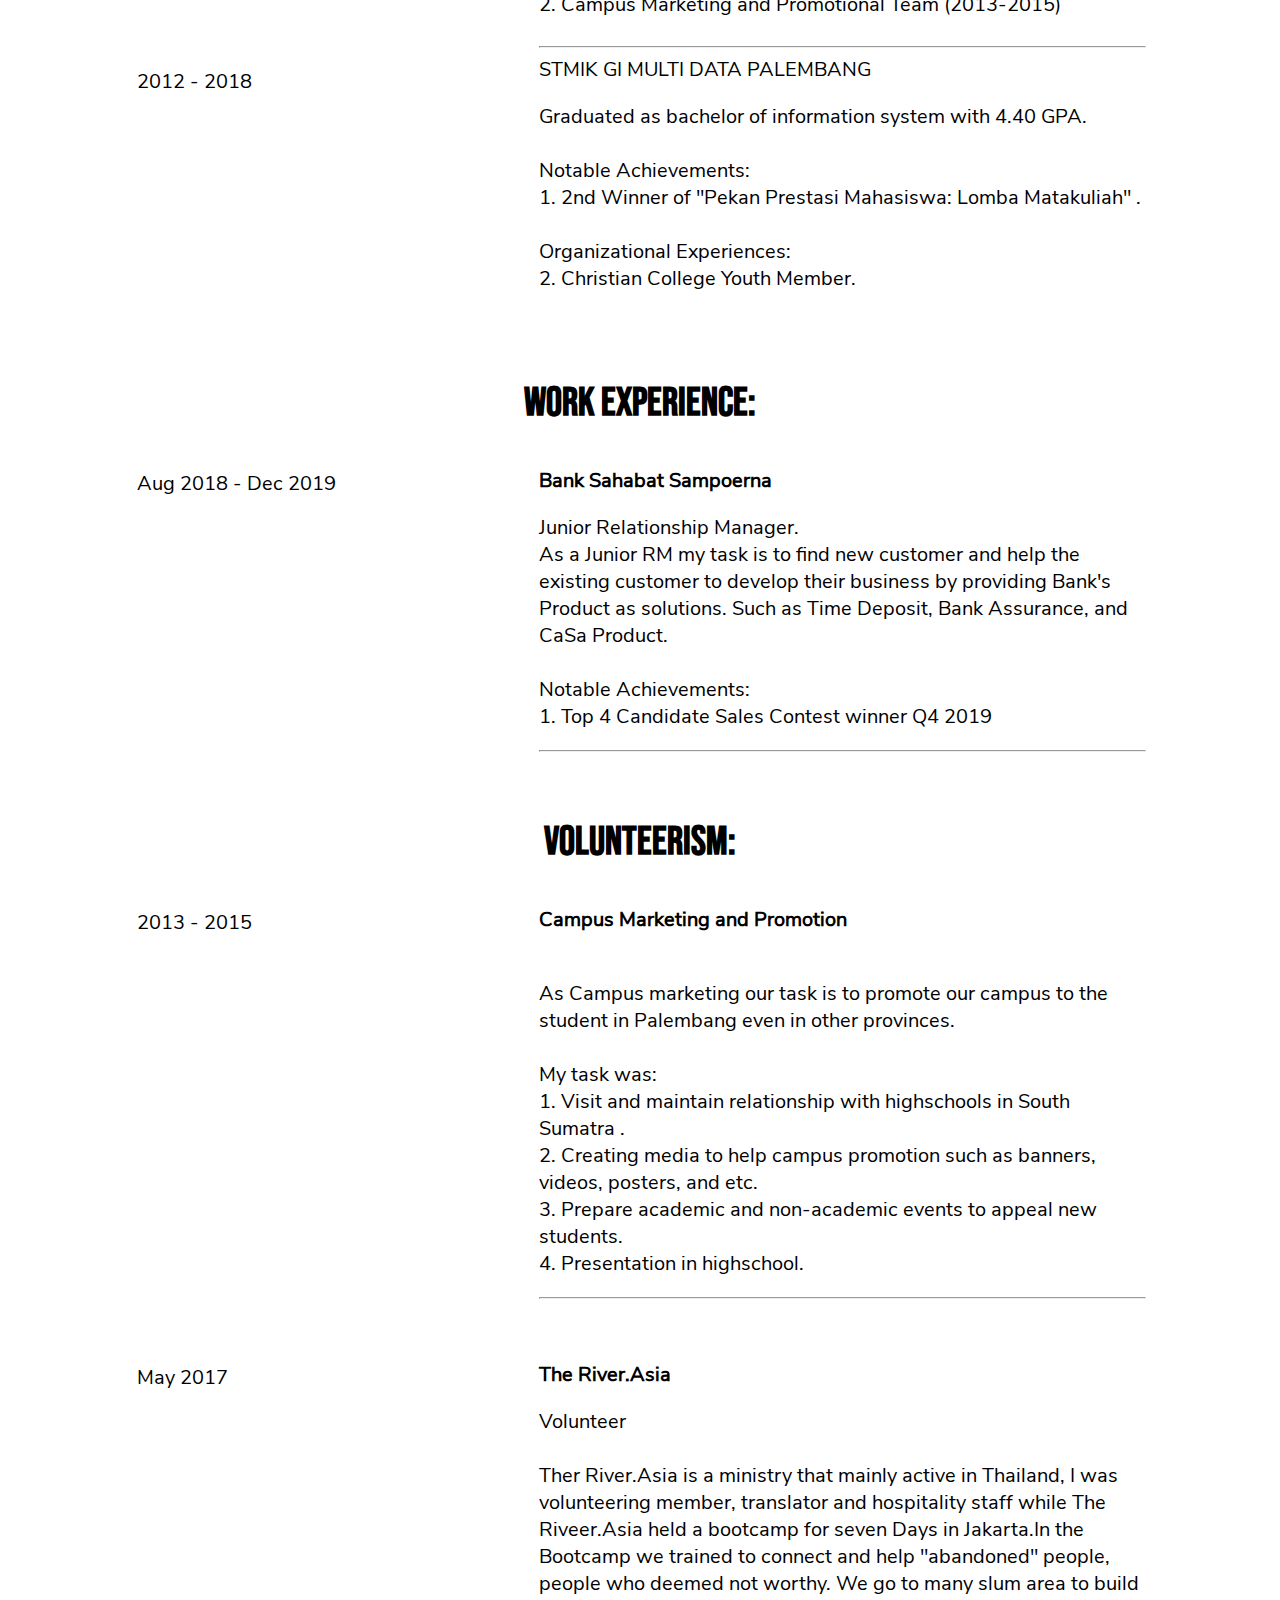
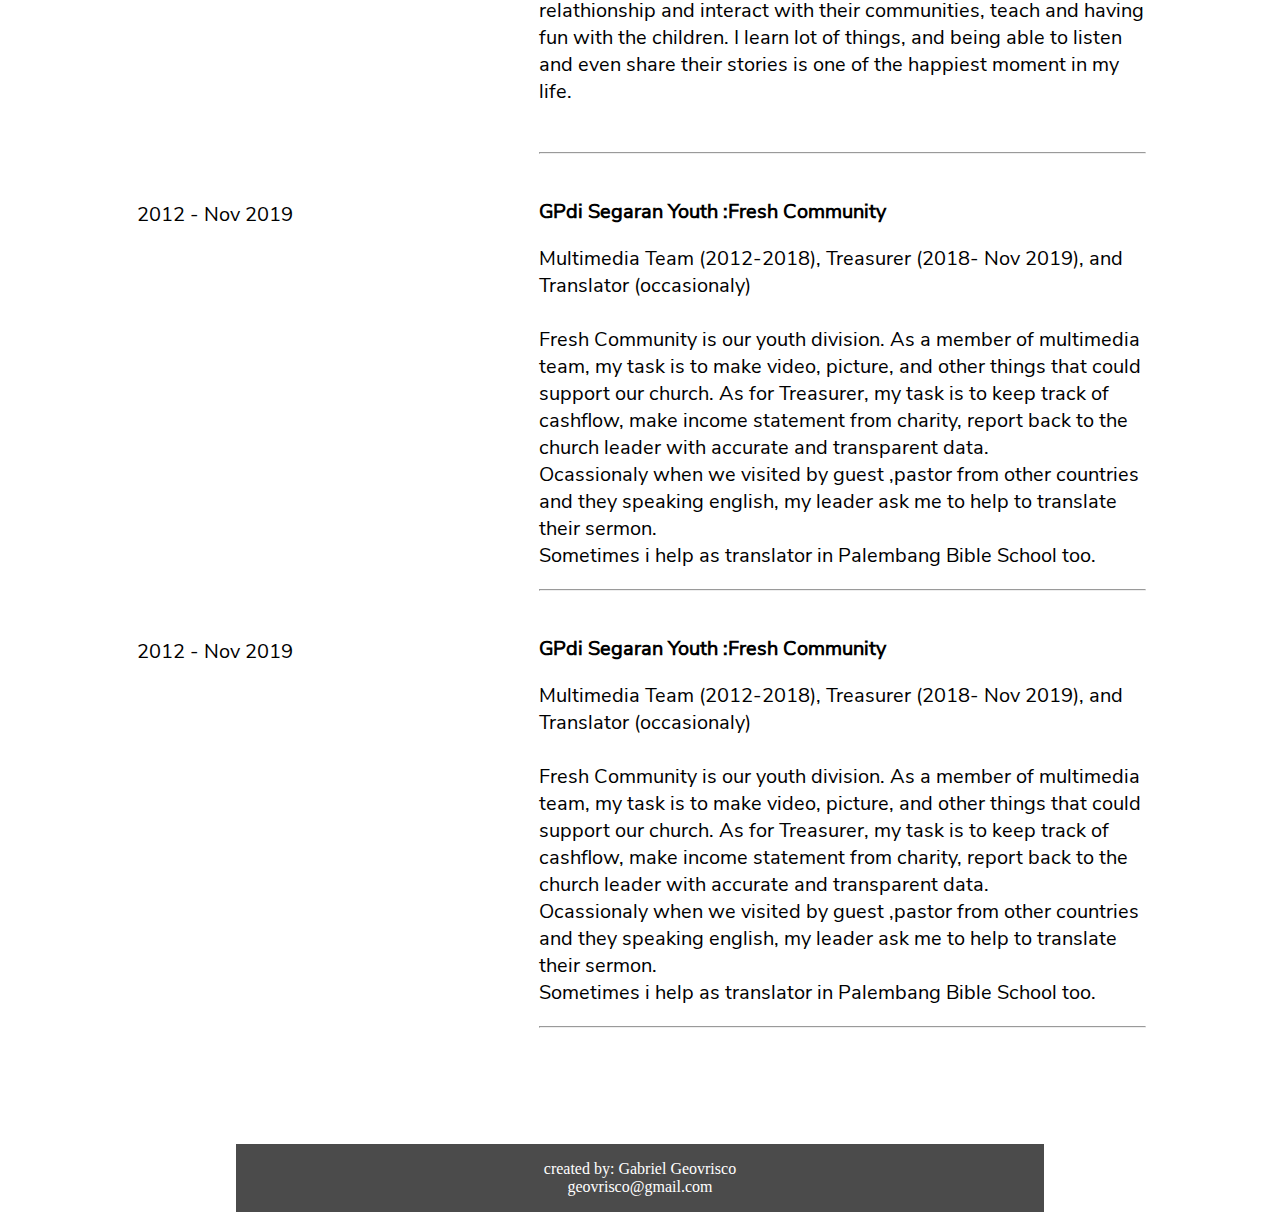
<file: profile.html>
<!DOCTYPE html>

<html>
<link rel="stylesheet" type="text/css" href="style.css">

<head>

    <title> </title>

</head>

<body>
    <div class="nav">
        <span class="text size70 white alignmid black" style="color: black;">Pen and sandal.com</span>
        <a href="nextplan.html"> Next Plan</a>
        <a href="Misc.html"> Misc</a>
        <a href="drawing.html"> Drawing</a>

        <a href="index.html">Home</a>


    </div>
    <br>


    <div style="background-color: white;">

        <div class="banner">
            <!-- Mulai Banner -->

            <video autoplay muted loop id="myVideo">
                <source src="vids/vidbg.mp4" type="video/mp4">
            </video>
            <!-- <img src="img/bannerc.jpg"> -->
            <div class="tengahgbr transbox">
                <h1 class="text size100" id="pen"> Pen and Sandal </h1>
            </div>

        </div><!-- Akhir Banner-->

        <div class="" style="background-color: white;">
            <!-- ini mulainyo middle -->
            <p class="text size30 black alignmid">Geo's Personal Scratch pad<br><br></p>
        </div>
    </div>



    <div class="middle2">
        <!-- hobby middle -->

        <div class="row">

            <h3>campus life:</h3>
            <!-- Kontenyo  -->
            <br>

            <div class="column100"> <span style="color: white; opacity: 0;">bingung ngapusnya gimana </span></div>
            <br>

            <p class="paragraph">
                I was attending two different universities at the same time. In the morning i went to Universitas Katolik Musi Charitas to study accounting. At 5pm i went to my secondary university to study Information System. I was graduated on 2016 for accounting with 3.44 GPA. and 2018 for information system with 3.40 GPA. As a student i joined many campus organization and activities, i'll list them below:
                <br>
                <hr>
                <p class="paragraph"><br><br>


                </p>


        </div>

        <div class="row">
            <h3>Formal Studies:</h3>
            <div class="column40">
                <table>
                    <tr>
                        <td><span class="paragraph">2010 - 2012</span></td>
                    </tr>
                </table>
            </div>
            <div class="column60">
                <span class="paragraph"> SMA XAVERIUS 1 PALEMBANG</span>
                <P class="paragraph"> Notable Achevements:<br>
                    1. Member of Economic Olympic teams.</P>
                <hr>
            </div>

        </div>

        <br><br>
        <div class="row">
            <div class="column40">
                <table>
                    <tr>
                        <td><span class="paragraph">2012 - 2016</span></td>
                    </tr>
                </table>
            </div>
            <div class="column60">
                <span class="paragraph"> UNIVERSITAS KATOLIK MUSI CHARITAS PALEMBANG</span>
                <P class="paragraph">
                    Graduated as bachelor of accounting with 4.44 GPA. and also join lot of organizational activities:<br><br>
                    Notable Achievements:<br>
                    1. 3rd Winner of Musi Accounting Debate Competition. <br>
                    2.Finalist of Musi Accounting weeks<br><br>
                    Organizational Experiences:<br>
                    1. Leader of "UKM Musik" (2013-2015).<br>
                    2. Campus Marketing and Promotional Team (2013-2015)<br>

                </P>
            </div>
            <br><br>
            <div class="row">
                <div class="column40">
                    <table>
                        <tr>
                            <td><span class="paragraph"><br>2012 - 2018</span></td>
                        </tr>
                    </table>
                </div>
                <div class="column60">
                    <hr>
                    <span class="paragraph"> STMIK GI MULTI DATA PALEMBANG</span>
                    <P class="paragraph">
                        Graduated as bachelor of information system with 4.40 GPA.<br><br>
                        Notable Achievements:<br>
                        1. 2nd Winner of "Pekan Prestasi Mahasiswa: Lomba Matakuliah" . <br><br>
                        Organizational Experiences:<br>
                        2. Christian College Youth Member.<br>
                        <br>

                    </P>
                </div>

            </div>
        
            


        </div>

        


        <div class="row">
            <h3>Work Experience:</h3>
            <div class="column40">
                <table>
                    <tr>
                        <td><span class="paragraph">Aug 2018 - Dec 2019</span></td>
                    </tr>
                </table>
            </div>
            <div class="column60">
                <span class="paragraph"> <b>Bank Sahabat Sampoerna</b></span>
                <P class="paragraph">
                    Junior Relationship Manager.<br>
                    As a Junior RM my task is to find new customer and help the existing customer to develop their business by providing Bank's Product as solutions. Such as Time Deposit, Bank Assurance, and CaSa Product.<br><br>Notable Achievements:<br>
                    1. Top 4 Candidate Sales Contest winner Q4 2019</P>
                <hr>
            </div>

        </div>
        <br>

        <div class="row">
            
            <h3>Volunteerism:</h3>
            <div class="column40">
                <table>
                    <tr>
                        <td><span class="paragraph">2013 - 2015</span></td>
                    </tr>
                </table>
            </div>
            <div class="column60">
                <span class="paragraph"> <b>Campus Marketing and Promotion</b></span>
                <P class="paragraph">
                    <br>
                    As Campus marketing our task is to promote our campus to the student in Palembang even in other provinces.<br><br>My task was:<br>
                    1. Visit and maintain relationship with highschools in South Sumatra .<br>
                    2. Creating media to help campus promotion such as banners, videos, posters, and etc.<br>
                    3. Prepare academic and non-academic events to appeal new students.<br>
                    4. Presentation in highschool.<br>
                </P>
                <hr>
            </div>

        </div><br>


        <div class="row">
            <br><br>

            <div class="column40">
                <table>
                    <tr>
                        <td><span class="paragraph">May 2017</span></td>
                    </tr>
                </table>
            </div>
            <div class="column60">
                <span class="paragraph"> <b>The River.Asia</b></span>
                <P class="paragraph">
                    Volunteer<br><br>
                    Ther River.Asia is a ministry that mainly active in Thailand, I was volunteering member, translator and hospitality staff while The Riveer.Asia held a bootcamp for seven Days in Jakarta.In the Bootcamp we trained to connect and help "abandoned" people, people who deemed not worthy. We go to many slum area to build relathionship and interact with their communities, teach and having fun with the children. I learn lot of things, and being able to listen and even share their stories is one of the happiest moment in my life.<br><br>
                </P>
                <hr>
            </div>

        </div>

        <div class="row">
            <br><br>

            <div class="column40">
                <table>
                    <tr>
                        <td><span class="paragraph">2012 - Nov 2019</span></td>
                    </tr>
                </table>
            </div>
            <div class="column60">
                <span class="paragraph"> <b>GPdi Segaran Youth :Fresh Community</b></span>
                <P class="paragraph">
                    Multimedia Team (2012-2018), Treasurer (2018- Nov 2019), and Translator (occasionaly)<br><br>
                    Fresh Community is our youth division. As a member of multimedia team, my task is to make video, picture, and other things that could support our church. As for Treasurer, my task is to keep track of cashflow, make income statement from charity, report back to the church leader with accurate and transparent data.<br>
                    Ocassionaly when we visited by guest ,pastor from other countries and they speaking english, my leader ask me to help to translate their sermon.<br>
                    Sometimes i help as translator in Palembang Bible School too.
                </P>
                <hr>
            </div>

        </div>
        
            <div class="row">
            <br><br>

            <div class="column40">
                <table>
                    <tr>
                        <td><span class="paragraph">2012 - Nov 2019</span></td>
                    </tr>
                </table>
            </div>
            <div class="column60">
                <span class="paragraph"> <b>GPdi Segaran Youth :Fresh Community</b></span>
                <P class="paragraph">
                    Multimedia Team (2012-2018), Treasurer (2018- Nov 2019), and Translator (occasionaly)<br><br>
                    Fresh Community is our youth division. As a member of multimedia team, my task is to make video, picture, and other things that could support our church. As for Treasurer, my task is to keep track of cashflow, make income statement from charity, report back to the church leader with accurate and transparent data.<br>
                    Ocassionaly when we visited by guest ,pastor from other countries and they speaking english, my leader ask me to help to translate their sermon.<br>
                    Sometimes i help as translator in Palembang Bible School too.
                </P>
                <hr>
            </div>

        </div>



        <br><br><br><br><br><br>

        <!-- jadi footer dah -->
        <div class="middle3">
            <div class="footer">
                <p id="footer">
                    created by: Gabriel Geovrisco<br>
                    geovrisco@gmail.com
                </p>

            </div>


        </div>










</body>


</html>
</file>
<file: style.css>
.middle{
    position:absolute;
    width: 80%;
    left: 10%;
        right: 10%;
}
@font-face{
    font-family:Bebas;
    src: url("font/BebasNeue-Regular.woff");
}
@font-face{
    font-family:Nunito;
    src: url("font/NunitoSans-Regular.ttf")
}

.bebas{
    font-family:Bebas;
    font-size: 60;
    
}
.title{
    font-size: 80px;
    text-align: center;
    font-family: Bebas;
}

body{  
   background-image: url("img/backgroundbaru.jpg");
    background-repeat: no-repeat;
  background-attachment: fixed;
    background-size:cover;
}

.nav{
    width: 100%;
  float:left;
    background-color: white;
    opacity: 0.8;
 }
a{
  text-decoration: none;
    color: black;
    float: right;
    font-size: 30px;
    font-family: Bebas;
    text-align: center; 
    margin: 7px;
    padding-left: 10px;
    padding-right: 15px;
    padding-top: 15px;
    padding-bottom: 15px;
}
.active{
    background-color: white;
}
.hover{
    color: black;
}

#pen{
    opacity: 1;
}
a:hover:not(.active) {
  background-color:black;
    color: white;
}
.banner{
    width: 100%;
    overflow: hidden;
    position: relative;
    text-align: center;
    color: white;
}
.tengahgbr{
    position: absolute;
    top: 50%;
        left:50%;
    transform: translate(-50%, -50%);
    height: 200px;
        
}
.title{
    padding-left: 10px;
    padding-right: 10px;
    background-color: black;
    
}

div.transbox{
    text-align: center;
    color: white;
    background-color: black;
    opacity: 0.8;
    height: 200px;
    
}

.text{
    color: white;
    font-family: Bebas; 
    opacity: 100% !important;
    
    
} 
.size100{
    font-size: 100px ;
}
.size30{
    font-size: 30px ;
}
.black{
    color: black;
}
.white{
    color:white;
}
.alignmid{
    text-align: center;
    top: 50%;
        left:50%
}

.size70{
    font-size: 70px;
}

.bagi3{
    display: grid;
    grid-auto-columns: 30% 70%;
}

.row:after {
  content: "";
  display: table;
  clear: both;
}
.column40{
  float:left;
  width: 40%;
}
.column60{
    float: left;
    width: 60%;
}

.column50{
    float: left;
    width: 50%;
}

.column30{
    float: left;
    width: 30%;
}
.column70{
        width: 70%;
float: left;
}

.colom1{}

h3{
    font-family: Bebas;
    text-align: center;
    font-size: 40px;
}
.paragraph{
    font-family: Nunito;
    font-size: 20px;
    text-align: left;
}
.paragraphmid{
    font-family: Nunito;
    font-size: 20px;
    text-align: center;
}
#abe{
    font-family: Nunito;
    font-size: 20px;
    text-align: left;
    color: cornflowerblue;
    
}
#myVideo {
  position: relative;
  right: 0;
  bottom: 0;
    height: 500x;
}
.content {
  position: fixed;
  bottom: 0;
  background: rgba(0, 0, 0, 0.5);
  color: #f1f1f1;
  width: 100%;
  padding: 20px;
}
#myBtn {
  width: 200px;
  font-size: 18px;
  padding: 10px;
  border: none;
  background: #000f;
  color: #fff;
  cursor: pointer;
}

.middle2{
    position:relative;
    width: 80%;
    left: 10%;
        right: 10%;
}

#footer{
    background-color: black;
    color: white;
    opacity: 1;
    text-align: center;
    
    
}
.footer{
    background-color: black;
    position: absolute;
    width: 100%;
    opacity: 0.7;
    
}
.middle3{
    position:relative;
    width: 80%;
    left: 10%;
        right: 10%;
}

.column100{
    float: left;
    width: 60%;
}

    .card {

        width: 130px;

        height: 195px;

        background: url("images/card-back.jpg") no-repeat;

        display: inline-block;

    }

    .card:hover {

        background: url("images/card-front.jpg") no-repeat;

    }

.container {
  margin: 100px auto;
  width: 300px;
  text-align: center;
}

/* ini progress design 1*/

.progress {
  padding: 6px;
  background: rgba(0, 0, 0, 0.25);
  border-radius: 6px;
  box-shadow: inset 0 1px 2px rgba(0, 0, 0, 0.25), 0 1px rgba(255, 255, 255, 0.08);
}

.progress-bar {	
  height: 18px;
	background-color: #ee303c;  
  border-radius: 4px; 
  transition: 0.4s linear;  
  transition-property: width, background-color;    
}


.progress-striped .progress-bar { 	
  background-color: #5F5B5B; 
  width: 55%; 
  background-image: linear-gradient(
        45deg, rgb(144,141,137) 25%, 
        transparent 25%, transparent 50%, 
        rgb(144,141,137) 50%, rgb(144,141,137) 75%,
        transparent 50%, transparent); 
  animation: progressAnimationStrike 6s;
    animation-iteration-count:infinite;
}

@keyframes progressAnimationStrike {
     from { width: 0 }
     to   { width: 55% }
}

/* ini progress design 1*/

/* ini progress design 2*/

.progress1 {
  padding: 6px;
  background: rgba(0, 0, 0, 0.25);
  border-radius: 6px;
  box-shadow: inset 0 1px 2px rgba(0, 0, 0, 0.25), 0 1px rgba(255, 255, 255, 0.08);
}

.progress-bar1 {	
  height: 18px;
	background-color: #ee303c;  
  border-radius: 4px; 
  transition: 0.4s linear;  
  transition-property: width, background-color;    
}

.progress-striped1 .progress-bar1 { 	
  background-color: #5F5B5B; 
  width: 80%; 
  background-image: linear-gradient(
        45deg, rgb(144,141,137) 25%, 
        transparent 25%, transparent 50%, 
        rgb(144,141,137) 50%, rgb(144,141,137) 75%,
        transparent 75%, transparent); 
  animation: progressAnimationStrike1 6s;
    animation-iteration-count:infinite;
}

@keyframes progressAnimationStrike1 {
     from { width: 0 }
     to   { width: 80% }
}

/* ini progress design 2*/

/* ini progress design 3*/

.progress2 {
  padding: 6px;
  background: rgba(0, 0, 0, 0.25);
  border-radius: 6px;
  box-shadow: inset 0 1px 2px rgba(0, 0, 0, 0.25), 0 1px rgba(255, 255, 255, 0.08);
}

.progress-bar2 {	
  height: 18px;
	background-color: #ee303c;  
  border-radius: 4px; 
  transition: 0.4s linear;  
  transition-property: width, background-color;    
}

.progress-striped2 .progress-bar2 { 	
  background-color: #5F5B5B; 
  width: 40%; 
  background-image: linear-gradient(
        45deg, rgb(144,141,137) 25%, 
        transparent 25%, transparent 50%, 
        rgb(144,141,137) 50%, rgb(144,141,137) 75%,
        transparent 75%, transparent); 
  animation: progressAnimationStrike2 6s;
    animation-iteration-count:infinite;
}

@keyframes progressAnimationStrike2 {
     from { width: 0 }
     to   { width: 40% }
}

/* ini progress design 3*/

/* ini progress design 4*/

.progress3 {
  padding: 6px;
  background: rgba(0, 0, 0, 0.25);
  border-radius: 6px;
  box-shadow: inset 0 1px 2px rgba(0, 0, 0, 0.25), 0 1px rgba(255, 255, 255, 0.08);
}

.progress-bar3 {	
  height: 18px;
	background-color: #ee303c;  
  border-radius: 4px; 
  transition: 0.4s linear;  
  transition-property: width, background-color;    
}

.progress-striped3 .progress-bar3 { 	
  background-color: #5F5B5B; 
  width: 68%; 
  background-image: linear-gradient(
        45deg, rgb(144,141,137) 25%, 
        transparent 25%, transparent 50%, 
        rgb(144,141,137) 50%, rgb(144,141,137) 75%,
        transparent 75%, transparent); 
  animation: progressAnimationStrike3 6s;
    animation-iteration-count:infinite;
}

@keyframes progressAnimationStrike3 {
     from { width: 0 }
     to   { width: 68% }
}

/* ini progress design 4*/
</file>
<file: stylez.css>
@font-face{
    font-family:'pixels';
    src: url('pxll.otf')
}

.body{
    position: absolute;
    left: 15%;
    right: 15%;
    background:url("asset/background.jpg");
    background-repeat: no-repeat;
    background-attachment: fixed;
    background-position: center;    
    
}

.bodyfight{
    position: relative;
    left:30%;   
    font-family:'pixels';
    font-size: 20px;
}
.menu-go{
    position: relative;
    font-family: pixels;
    
   
}
.main-container{
    align-items: center;
    position: relative;
    left: 50%;
}
.instruction-no{
    position: relative;
    text-align: center;
    font-family:pixels;
    font-size: 50px;
    padding-right: 5px;
    color: white;
}
.instructions-text{
    position: relative;
    align-items: center;
    font-family:'pixels';
    font-size:30px;
    color: white;
}
.institle{
    position: relative;
    font-family: 'pixels';
    font-size: 45px;
    color: white;
}
.slime-container{
    font-family: 'pixels';
    font-size: 30px;
    color: white;
    position: relative;
    text-align: center;
}
.battle-log{
    font-family: 'pixels';
    font-size: 30px;
    color: white;
    position: relative;
    text-align: center;
    background-color: black;
}
.battle-menu{
    font-family: 'pixels';
    font-size: 20px;
    color: white;
    position: relative;
    text-align: center;
}
.tr{
    background-color:black;
}
</file>
